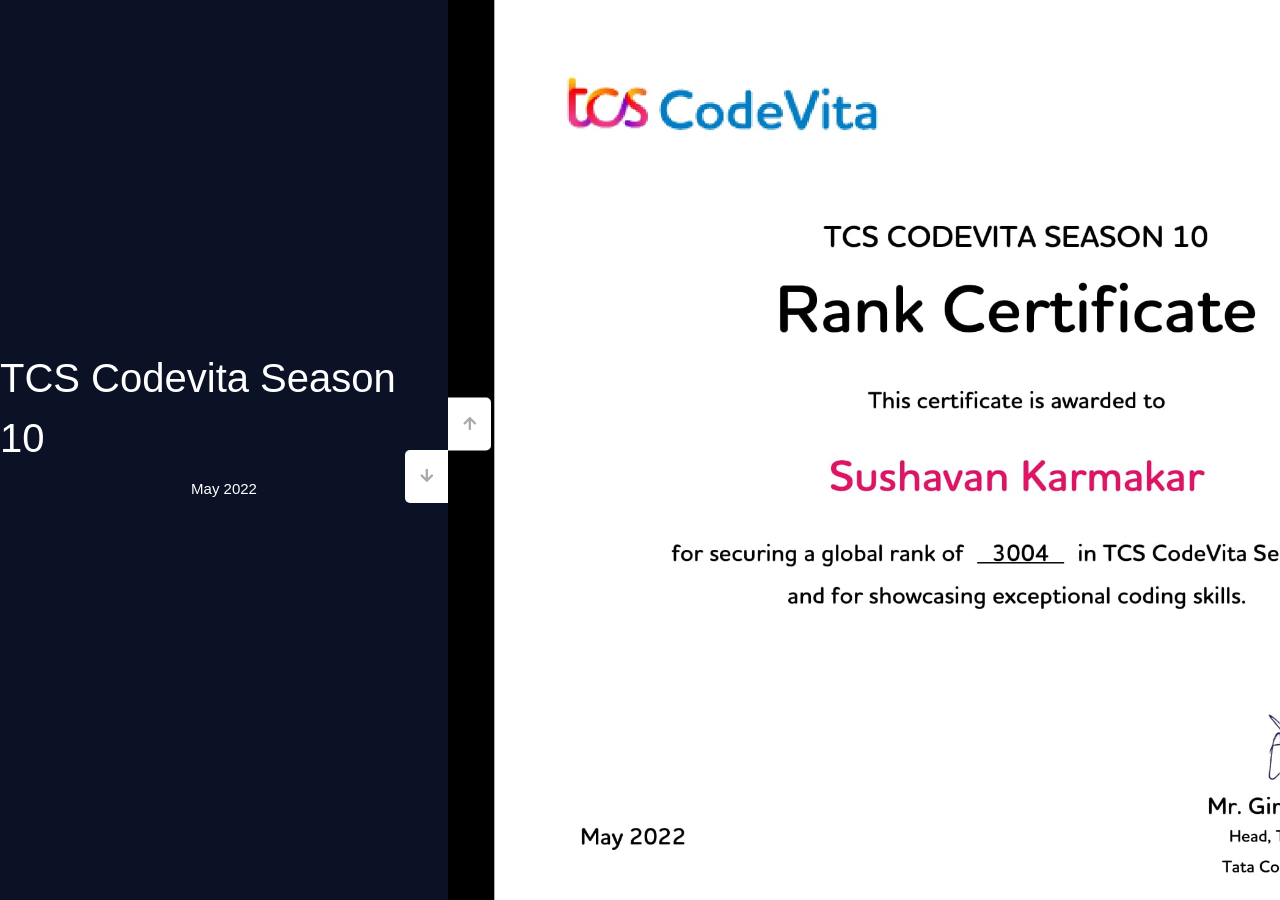
<file: Achievement/index.html>
<!DOCTYPE html>
<html lang="en">
  <head>
    <meta charset="UTF-8" />
    <meta name="viewport" content="width=device-width, initial-scale=1.0" />
    <link rel="stylesheet" href="https://cdnjs.cloudflare.com/ajax/libs/font-awesome/5.15.1/css/all.min.css" />
    <link rel="stylesheet" href="style.css" />
    <link rel="stylesheet" href="https://www.w3schools.com/w3css/4/w3.css">
    <link rel="stylesheet" href="https://fonts.googleapis.com/css?family=Lato">
    <link rel="stylesheet" href="https://fonts.googleapis.com/css?family=Montserrat">
    <link rel="stylesheet" href="https://cdnjs.cloudflare.com/ajax/libs/font-awesome/4.7.0/css/font-awesome.min.css">
    <title>Achievement</title>
  </head>
  <body>
    <div class="slider-container">
      <div class="left-slide">
        <div style="background-color: #5007ed">
          <h1 class="w3-round-xxlarge">Robotic Process Automation</h1>
          <h1 class="w3-round-xxlarge">Developer Camp</h1>
          <p>Hack2skill & UiPath</p><br>
        </div>   
        <div style="background-color: #c99826">
          <h1 class="w3-round-xxlarge">Martian Program 2022</h1>
          <p>Persistent System</p><br>
        </div> 
        <div style="background-color: #02a651">
          <h1 class="w3-round-xxlarge">Tree Plantation</h1>
          <p>18th August, 2022</p><br>
        </div>   
        <div style="background-color: #0230a6">
          <h1 class="w3-round-xxlarge">Dare2Compete</h1>
          <h1 class="w3-round-xxlarge">Online Hackathon Festival 2022</h1>
          <p>Rank: 62</p><br>
        </div> 
        <div style="background-color: #0b1226">
          <h1 class="w3-round-xxlarge">TCS Codevita Season 10</h1>
          <p>May 2022</p><br>
        </div>    
      </div>


      <div class="right-slide">
        <div style="background-image: url('img/Sushavan Karmakar_1653484400190-1.jpg')"></div> 
        <div style="background-image: url('img/OHF22_62_page-0001.jpg')"></div> 
        <div style="background-image: url('img/Green Tree Icons Participation Certificate.jpg')"></div> 
        <div style="background-image: url('img/Wit6UHhaZXF5K0U9-1.jpg')"></div> 
        <div style="background-image: url('img/Sushavan Karmakar.jpg')"></div> 
      </div>
      <div class="action-buttons">
        <button class="down-button">
          <i class="fas fa-arrow-down"></i>
        </button>
        <button class="up-button">
          <i class="fas fa-arrow-up"></i>
        </button>
      </div>
    </div>

    <script src="script.js"></script>
  </body>
</html>
</file>
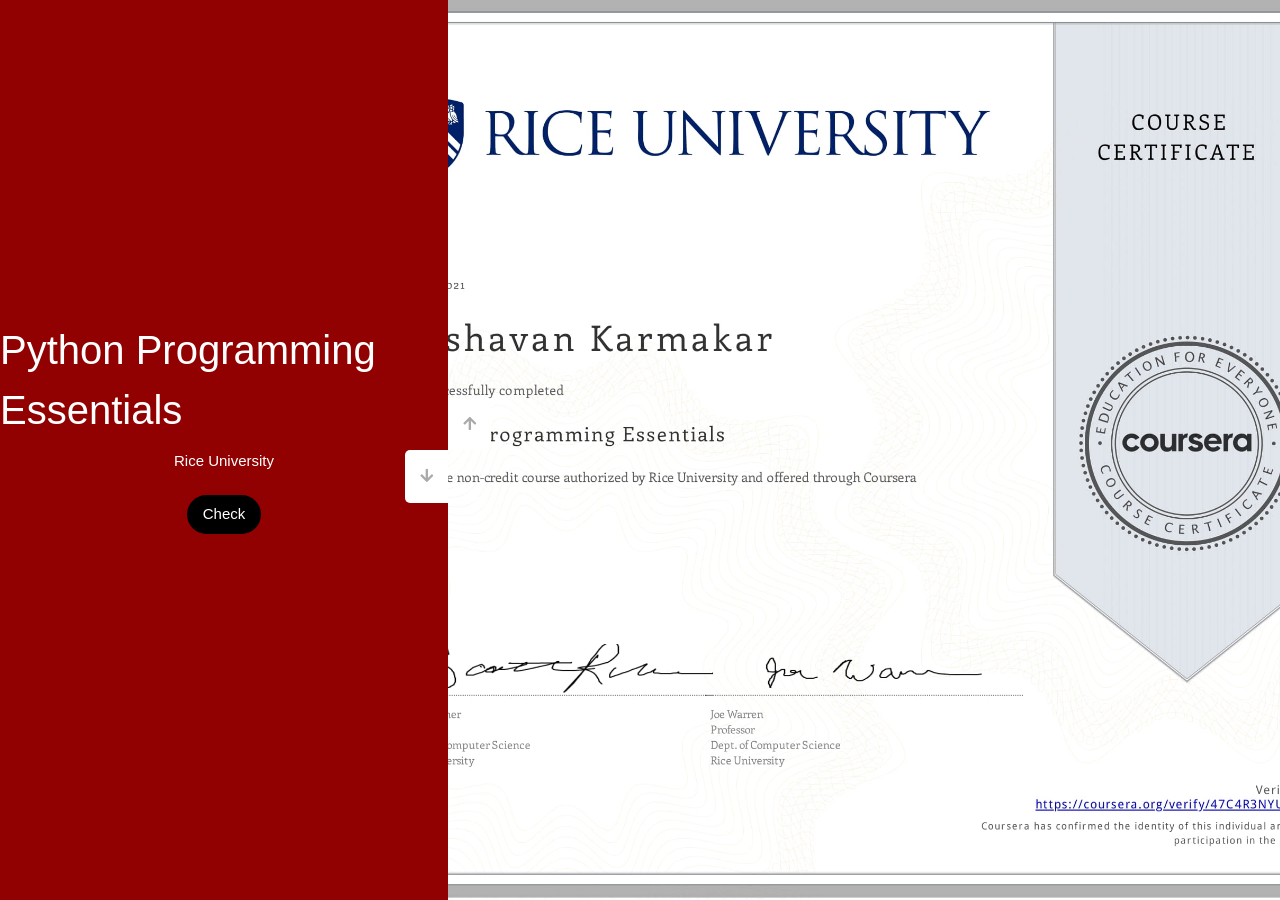
<file: Coursera/index.html>
<!DOCTYPE html>
<html lang="en">
  <head>
    <meta charset="UTF-8" />
    <meta name="viewport" content="width=device-width, initial-scale=1.0" />
    <link rel="stylesheet" href="https://cdnjs.cloudflare.com/ajax/libs/font-awesome/5.15.1/css/all.min.css" />
    <link rel="stylesheet" href="style.css" />
    <link rel="stylesheet" href="https://www.w3schools.com/w3css/4/w3.css">
    <link rel="stylesheet" href="https://fonts.googleapis.com/css?family=Lato">
    <link rel="stylesheet" href="https://fonts.googleapis.com/css?family=Montserrat">
    <link rel="stylesheet" href="https://cdnjs.cloudflare.com/ajax/libs/font-awesome/4.7.0/css/font-awesome.min.css">
    <title>Coursera</title>
  </head>
  <body>
    <div class="slider-container">
      <div class="left-slide">
        <div style="background-color: #056600">
          <h1 class="w3-round-xxlarge">Technical Writing</h1>
          <p>Moscow Institute of Physics and Technology</p><br>
          <a class="w3-button w3-round-xxlarge w3-black w3-margin-bottom" href="#" target="_blank">Check</a>
        </div>   

        <div style="background-color: #001f66">
          <h1 class="w3-round-xxlarge">Advanced Styling with</h1>
          <h1 class="w3-round-xxlarge">Responsive Design</h1>
          <p>University of Michigan</p><br>
          <a class="w3-button w3-round-xxlarge w3-black w3-margin-bottom" href="#" target="_blank">Check</a>
        </div>   

        <div style="background-color: #91014e">
          <h1 class="w3-round-xxlarge">Interactivity with JavaScript</h1>
          <p>University of Michigan</p><br>
          <a class="w3-button w3-round-xxlarge w3-black w3-margin-bottom" href="#" target="_blank">Check</a>
        </div>  

        <div style="background-color: #870191">
          <h1 class="w3-round-xxlarge">Introduction to CSS</h1>
          <p>University of Michigan</p><br>
          <a class="w3-button w3-round-xxlarge w3-black w3-margin-bottom" href="#" target="_blank">Check</a>
        </div>  

        <div style="background-color: #2a0191">
          <h1 class="w3-round-xxlarge">Introduction to HtML5</h1>
          <p>University of Michigan</p><br>
          <a class="w3-button w3-round-xxlarge w3-black w3-margin-bottom" href="#" target="_blank">Check</a>
        </div>   

        <div style="background-color: #014e91">
          <h1 class="w3-round-xxlarge">Learning How to Learn</h1>
          <p>Deep Teaching Solution</p><br>
          <a class="w3-button w3-round-xxlarge w3-black w3-margin-bottom" href="#" target="_blank">Check</a>
        </div>   
        
        <div style="background-color: #01917e">
          <h1 class="w3-round-xxlarge">AI for Everyone</h1>
          <p>Deeplearning.AI</p><br>
          <a class="w3-button w3-round-xxlarge w3-black w3-margin-bottom" href="#" target="_blank">Check</a>
        </div> 

        <div style="background-color: #4e9101">
          <h1 class="w3-round-xxlarge">Applied Machine Learning in Python</h1>
          <p>University of Michigan</p><br>
          <a class="w3-button w3-round-xxlarge w3-black w3-margin-bottom" href="#" target="_blank">Check</a>
        </div>   

        <div style="background-color: #4d6e00">
          <h1 class="w3-round-xxlarge">Machine Learning</h1>
          <p>Stanford | Online</p><br>
          <a class="w3-button w3-round-xxlarge w3-black w3-margin-bottom" href="#" target="_blank">Check</a>
        </div>   
        
        <div style="background-color: #916f01">
          <h1 class="w3-round-xxlarge">Using Python to Access Web Data</h1>
          <p>University of Michigan</p><br>
          <a class="w3-button w3-round-xxlarge w3-black w3-margin-bottom" href="#" target="_blank">Check</a>
        </div>  

        <div style="background-color: #913801">
          <h1 class="w3-round-xxlarge">Python Data Structures</h1>
          <p>University of Michigan</p><br>
          <a class="w3-button w3-round-xxlarge w3-black w3-margin-bottom" href="#" target="_blank">Check</a>
        </div>       

        <div style="background-color: #910101">
          <h1 class="w3-round-xxlarge">Python Programming Essentials</h1>
          <p>Rice University</p><br>
          <a class="w3-button w3-round-xxlarge w3-black w3-margin-bottom" href="#" target="_blank">Check</a>
        </div>        

      </div>


      <div class="right-slide">
        <div style="background-image: url('cour/1-py1.jpg')"></div> 
        <div style="background-image: url('cour/2-py_dsa.jpg')"></div> 
        <div style="background-image: url('cour/3-py2.jpg')"></div> 
        <div style="background-image: url('cour/4-ml.jpg')"></div> 
        <div style="background-image: url('cour/5-ml2.jpg')"></div> 
        <div style="background-image: url('cour/6-ai.jpg')"></div> 
        <div style="background-image: url('cour/7-learn.jpg')"></div> 
        <div style="background-image: url('cour/8html5.jpg')"></div> 
        <div style="background-image: url('cour/9-css.jpg')"></div> 
        <div style="background-image: url('cour/10-js.jpg')"></div> 
        <div style="background-image: url('cour/11-syle.jpg')"></div> 
        <div style="background-image: url('cour/12-tech.jpg')"></div> 

      </div>
      <div class="action-buttons">
        <button class="down-button">
          <i class="fas fa-arrow-down"></i>
        </button>
        <button class="up-button">
          <i class="fas fa-arrow-up"></i>
        </button>
      </div>
    </div>

    <script src="script.js"></script>
  </body>
</html>
</file>
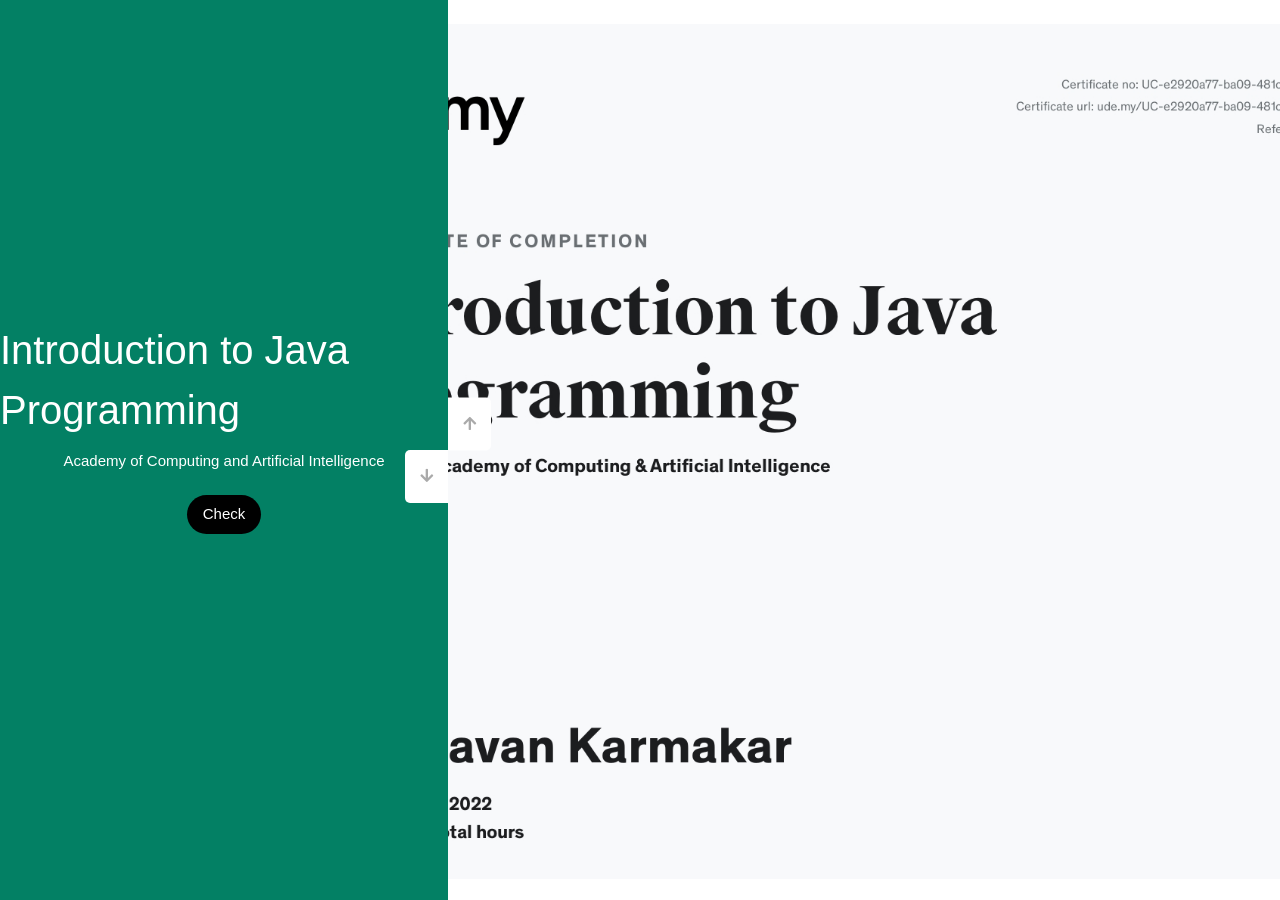
<file: Udemy/index.html>
<!DOCTYPE html>
<html lang="en">
  <head>
    <meta charset="UTF-8" />
    <meta name="viewport" content="width=device-width, initial-scale=1.0" />
    <link rel="stylesheet" href="https://cdnjs.cloudflare.com/ajax/libs/font-awesome/5.15.1/css/all.min.css" />
    <link rel="stylesheet" href="style.css" />
    <link rel="stylesheet" href="https://www.w3schools.com/w3css/4/w3.css">
    <link rel="stylesheet" href="https://fonts.googleapis.com/css?family=Lato">
    <link rel="stylesheet" href="https://fonts.googleapis.com/css?family=Montserrat">
    <link rel="stylesheet" href="https://cdnjs.cloudflare.com/ajax/libs/font-awesome/4.7.0/css/font-awesome.min.css">
    <title>Udemy</title>
  </head>
  <body>
    <div class="slider-container">
      <div class="left-slide">
        <div style="background-color: #9c023a">
          <h1 class="w3-round-xxlarge">HTML5 and CSS</h1>
          <p>Uplatz Training</p><br>
          <a class="w3-button w3-round-xxlarge w3-black w3-margin-bottom" href="#" target="_blank">Check</a>
        </div>   
        <div style="background-color: #038064">
          <h1 class="w3-round-xxlarge">Introduction to Java Programming</h1>
          <p>Academy of Computing and Artificial Intelligence</p><br>
          <a class="w3-button w3-round-xxlarge w3-black w3-margin-bottom" href="#" target="_blank">Check</a>
        </div>   
      </div>


      <div class="right-slide">
        <div style="background-image: url('cour/1-java.jpg')"></div> 
        <div style="background-image: url('cour/2-htmlcss.jpg')"></div> 
      </div>
      <div class="action-buttons">
        <button class="down-button">
          <i class="fas fa-arrow-down"></i>
        </button>
        <button class="up-button">
          <i class="fas fa-arrow-up"></i>
        </button>
      </div>
    </div>

    <script src="script.js"></script>
  </body>
</html>
</file>
<file: Achievement/style.css>
@import url('https://fonts.googleapis.com/css?family=Open+Sans');

* {
  box-sizing: border-box;
  margin: 0;
  padding: 0;
}

body {
  font-family: 'Open Sans', sans-serif;
  height: 100vh;
}

.slider-container {
  position: relative;
  overflow: hidden;
  width: 100vw;
  height: 100vh;
}

.left-slide {
  height: 100%;
  width: 35%;
  position: absolute;
  top: 0;
  left: 0;
  transition: transform 0.5s ease-in-out;
}

.left-slide > div {
  height: 100%;
  width: 100%;
  display: flex;
  flex-direction: column;
  align-items: center;
  justify-content: center;
  color: #fff;
}

.left-slide h1 {
  font-size: 40px;
  margin-bottom: 10px;
  margin-top: -30px;
}

.right-slide {
  height: 100%;
  position: absolute;
  top: 0;
  left: 35%;
  width: 65%;
  transition: transform 0.5s ease-in-out;
}

.right-slide > div {
  background-repeat: no-repeat;
  background-size: cover;
  background-position: center center;
  height: 100%;
  width: 100%;
}

button {
  background-color: #fff;
  border: none;
  color: #aaa;
  cursor: pointer;
  font-size: 16px;
  padding: 15px;
}

button:hover {
  color: #222;
}

button:focus {
  outline: none;
}

.slider-container .action-buttons button {
  position: absolute;
  left: 35%;
  top: 50%;
  z-index: 100;
}

.slider-container .action-buttons .down-button {
  transform: translateX(-100%);
  border-top-left-radius: 5px;
  border-bottom-left-radius: 5px;
}

.slider-container .action-buttons .up-button {
  transform: translateY(-100%);
  border-top-right-radius: 5px;
  border-bottom-right-radius: 5px;
}
</file>
<file: Coursera/style.css>
@import url('https://fonts.googleapis.com/css?family=Open+Sans');

* {
  box-sizing: border-box;
  margin: 0;
  padding: 0;
}

body {
  font-family: 'Open Sans', sans-serif;
  height: 100vh;
}

.slider-container {
  position: relative;
  overflow: hidden;
  width: 100vw;
  height: 100vh;
}

.left-slide {
  height: 100%;
  width: 35%;
  position: absolute;
  top: 0;
  left: 0;
  transition: transform 0.5s ease-in-out;
}

.left-slide > div {
  height: 100%;
  width: 100%;
  display: flex;
  flex-direction: column;
  align-items: center;
  justify-content: center;
  color: #fff;
}

.left-slide h1 {
  font-size: 40px;
  margin-bottom: 10px;
  margin-top: -30px;
}

.right-slide {
  height: 100%;
  position: absolute;
  top: 0;
  left: 35%;
  width: 65%;
  transition: transform 0.5s ease-in-out;
}

.right-slide > div {
  background-repeat: no-repeat;
  background-size: cover;
  background-position: center center;
  height: 100%;
  width: 100%;
}

button {
  background-color: #fff;
  border: none;
  color: #aaa;
  cursor: pointer;
  font-size: 16px;
  padding: 15px;
}

button:hover {
  color: #222;
}

button:focus {
  outline: none;
}

.slider-container .action-buttons button {
  position: absolute;
  left: 35%;
  top: 50%;
  z-index: 100;
}

.slider-container .action-buttons .down-button {
  transform: translateX(-100%);
  border-top-left-radius: 5px;
  border-bottom-left-radius: 5px;
}

.slider-container .action-buttons .up-button {
  transform: translateY(-100%);
  border-top-right-radius: 5px;
  border-bottom-right-radius: 5px;
}
</file>
<file: Udemy/style.css>
@import url('https://fonts.googleapis.com/css?family=Open+Sans');

* {
  box-sizing: border-box;
  margin: 0;
  padding: 0;
}

body {
  font-family: 'Open Sans', sans-serif;
  height: 100vh;
}

.slider-container {
  position: relative;
  overflow: hidden;
  width: 100vw;
  height: 100vh;
}

.left-slide {
  height: 100%;
  width: 35%;
  position: absolute;
  top: 0;
  left: 0;
  transition: transform 0.5s ease-in-out;
}

.left-slide > div {
  height: 100%;
  width: 100%;
  display: flex;
  flex-direction: column;
  align-items: center;
  justify-content: center;
  color: #fff;
}

.left-slide h1 {
  font-size: 40px;
  margin-bottom: 10px;
  margin-top: -30px;
}

.right-slide {
  height: 100%;
  position: absolute;
  top: 0;
  left: 35%;
  width: 65%;
  transition: transform 0.5s ease-in-out;
}

.right-slide > div {
  background-repeat: no-repeat;
  background-size: cover;
  background-position: center center;
  height: 100%;
  width: 100%;
}

button {
  background-color: #fff;
  border: none;
  color: #aaa;
  cursor: pointer;
  font-size: 16px;
  padding: 15px;
}

button:hover {
  color: #222;
}

button:focus {
  outline: none;
}

.slider-container .action-buttons button {
  position: absolute;
  left: 35%;
  top: 50%;
  z-index: 100;
}

.slider-container .action-buttons .down-button {
  transform: translateX(-100%);
  border-top-left-radius: 5px;
  border-bottom-left-radius: 5px;
}

.slider-container .action-buttons .up-button {
  transform: translateY(-100%);
  border-top-right-radius: 5px;
  border-bottom-right-radius: 5px;
}
</file>
